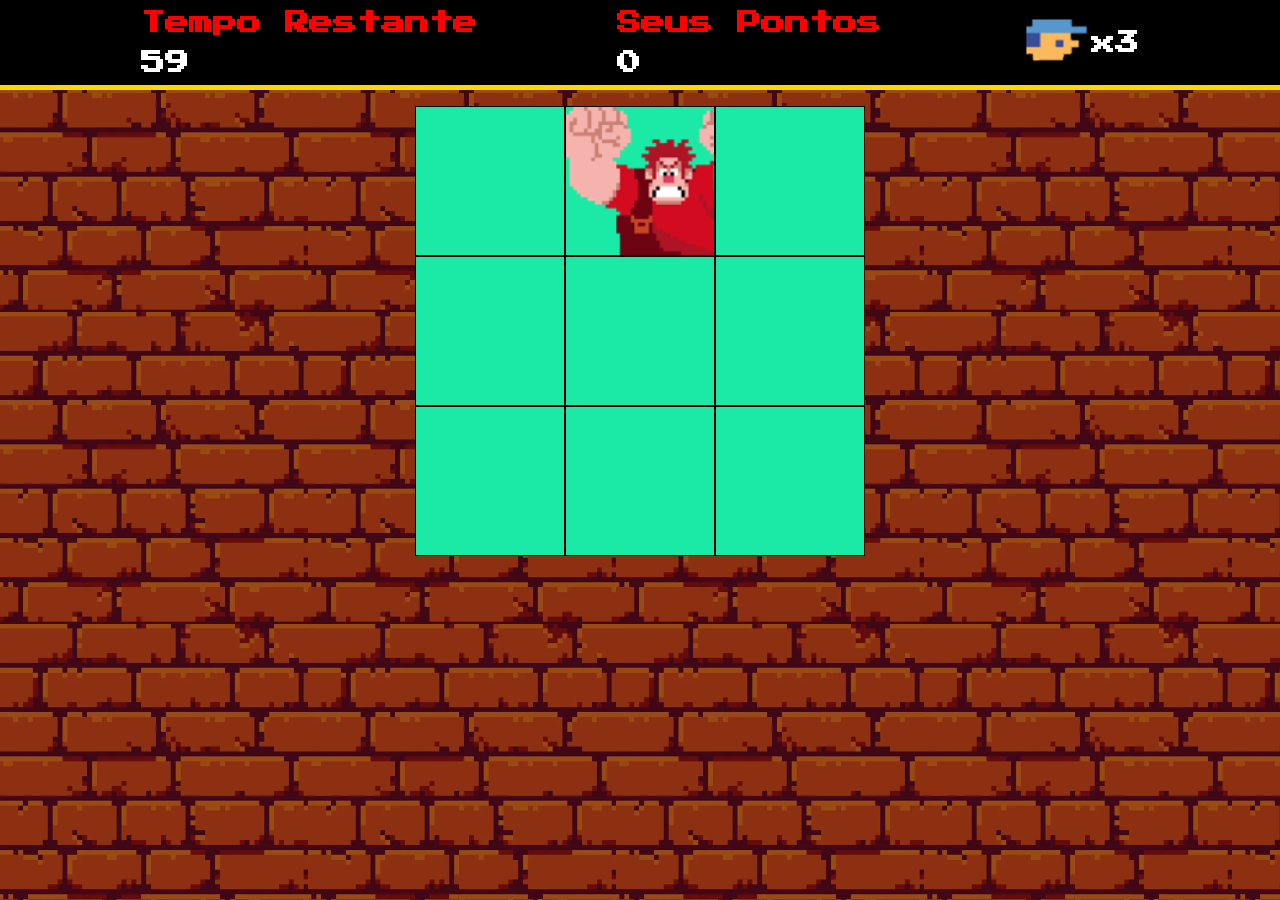
<file: index.html>
<!DOCTYPE html>
<html lang="pt-br">

<head>

  <meta charset="UTF-8">
  <meta name="viewport" content="width=device-width, initial-scale=1.0">
  <title>Detona Ralph</title>

  <link rel="preconnect" href="https://fonts.googleapis.com">
  <link rel="preconnect" href="https://fonts.gstatic.com" crossorigin>
  <link href="https://fonts.googleapis.com/css2?family=Bebas+Neue&family=Press+Start+2P&display=swap" rel="stylesheet">

  <link rel="stylesheet" href="./src/styles/reset.css">
  <link rel="stylesheet" href="./src/styles/main.css">
</head>

<body>

  <div class="container">
    <div class="menu">
      <div class="menu-time">
        <h2 style="color: red;">Tempo Restante</h2>
        <h2 id="time-left">0</h2>
      </div>
      <div class="menu-score">
        <h2 style="color: red;">Seus Pontos</h2>
        <h2 id="score">0</h2>
      </div>
      <div class="menu-lives">
        <img src="./src/imagens/player.png" alt="foto do jogador" height="60px" />
        <h2>x3</h2>
      </div>
    </div>

    <div class="panel">
      <div class="panel-row">
        <div class="square " id="1"></div>
        <div class="square" id="2"></div>
        <div class="square" id="3"></div>
      </div>

      <div class="panel-row">
        <div class="square enemy" id="4"></div>
        <div class="square" id="5"></div>
        <div class="square" id="6"></div>
      </div>

      <div class="panel-row">
        <div class="square" id="7"></div>
        <div class="square" id="8"></div>
        <div class="square" id="9"></div>
      </div>
    </div>
  </div>

  <script defer src="./src/scripts/engine.js"></script>
</body>

</html>
</file>
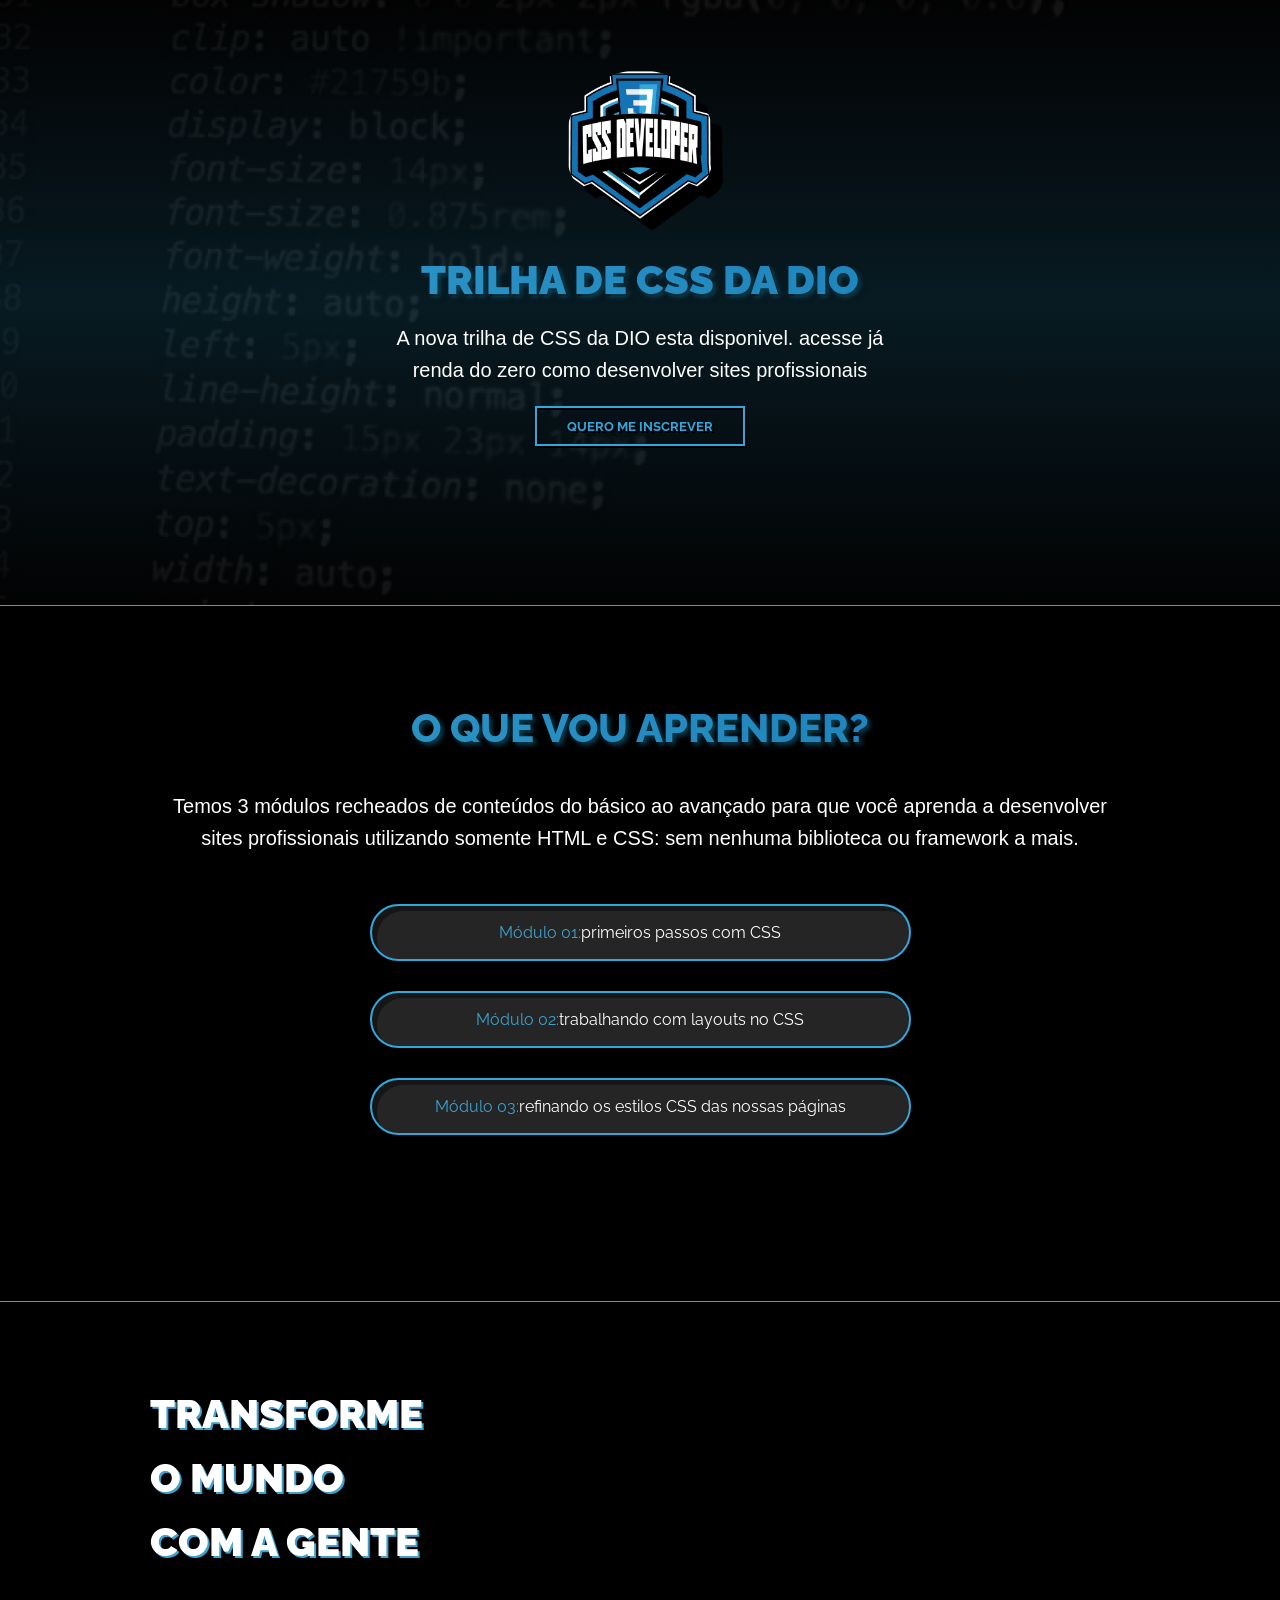
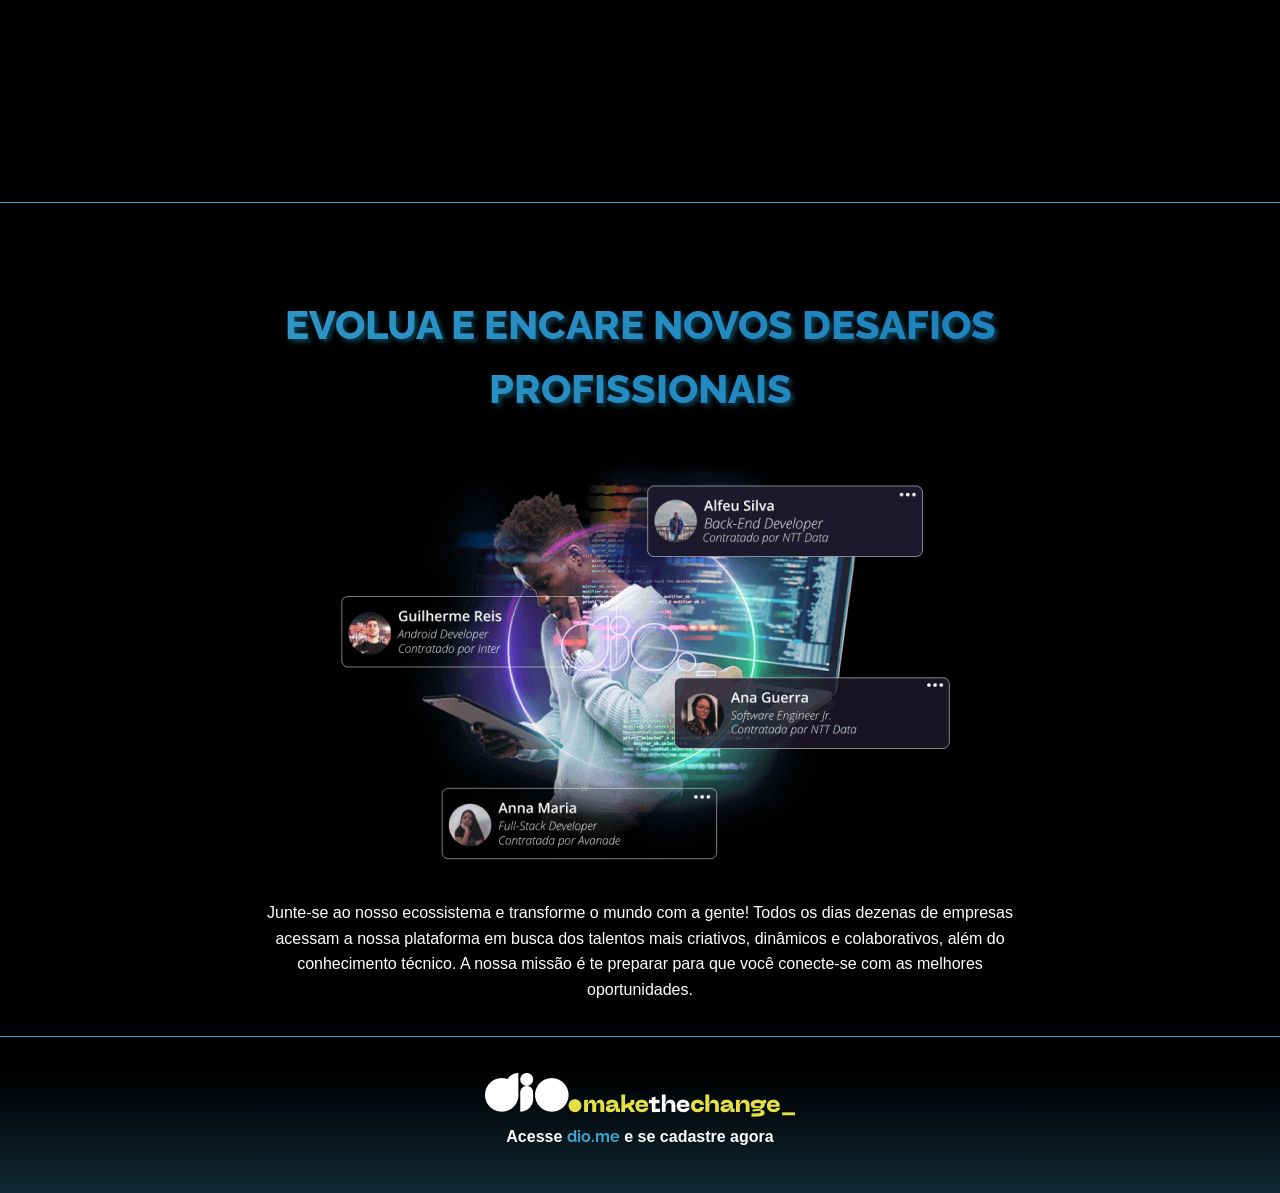
<file: PROJETO WEBSITE DIO/index.html>
<!DOCTYPE html>
<html lang="en">
<head>
    <meta charset="UTF-8">
    <meta name="viewport" content="width=device-width, initial-scale=1.0">
    <title>Document</title>
    <link rel="stylesheet" href="./assets/index.css">
</head>
<body class="topodosite" >
    <header class="primeiraaba">
        <div class="divprimeiraaba1" >
          <img class="imagemprimeiraaba" src="assets/imagens/imagem DIO 1.webp" alt="Logotipo Trilha de CSS DIO" >
            <h1 class="tituloprimeiraaba1" >TRILHA DE CSS DA DIO</h1>
            <p class="textoprimeiraaba">A nova trilha de CSS da DIO esta disponivel.
                 acesse já <br>renda do zero como desenvolver sites profissionais</p>
            <button class="botaoprimeiraaba">QUERO ME INSCREVER</button>
        </div>
    </header>
    <main>
        <section class="segundaaba">
            <h2 class="titulosegundaaba" >O QUE VOU APRENDER?</h2>
                  <p class="textosegundaaba" >Temos 3 módulos recheados de conteúdos do básico ao avançado para que você aprenda a 
                  desenvolver<br> sites profissionais utilizando somente HTML e CSS: sem nenhuma biblioteca ou framework a mais.</p>
            <div class="modulossegundaaba" >
                 <div class="antesdomodulo1" ><span class="modulo1" >Módulo 01: </span> primeiros passos com CSS</div>
                  <div class="antesdomodulo2" ><span class="modulo2" >Módulo 02: </span> trabalhando com layouts no CSS</div>
                 <div class="antesdomodulo3" ><span class="modulo3" >Módulo 03: </span> refinando os estilos CSS das nossas páginas</div>
            </div>
        </section>
            <section id="transformeomundo" >
            <p class="transformetexto" >TRANSFORME<br> O MUNDO<br> COM A GENTE</p>
        </section>
        <section class="terceiraaba">
            <h2 class="tituloterceiraaba">EVOLUA E ENCARE NOVOS DESAFIOS<br> PROFISSIONAIS</h2>
            <img class="imagemterceiraaba" src="./assets/imagens/imagem dio 4.png" >
            <p class="textoterceiraaba"> Junte-se ao nosso ecossistema e transforme o mundo com a gente! Todos os dias dezenas de empresas<br> acessam a nossa plataforma em busca dos talentos mais criativos, dinâmicos e colaborativos, além do<br> conhecimento técnico. A nossa missão é te preparar para que você conecte-se com as melhores<br> oportunidades.</p>
        </section>
    </main><br>
    <footer>
        <img class="logodadio" src="./assets/imagens/dio-logo.png" >
         <p class="rodape">Acesse <a class="link1" href="https://dio.me" >dio.me</a> e se cadastre agora</p>
    </footer>
    
</body>
</html>
</file>
<file: src/styles/main.css>
.container {
  display: flex;
  flex-direction: column;
  height: 100vh;
  background-image: url("../imagens/wall.png");
}
.menu {
  display: flex;
  justify-content: space-evenly;
  align-items: center;
  height: 90px;
  width: 100%;
  background-color: #000000;
  color: #ffffff;
  border-bottom: 5px solid #ffd700;
}
.panel {
  margin-top: 1rem;
  display: flex;
  align-items: center;
  justify-content: center;
}
.square {
  height: 150px;
  width: 150px;
  border: 1px solid #000000;
  background-color: #1aeaa5;
}
.enemy {
  background-image: url("../imagens/ralph.png");
  background-size: cover;
}
.menu-lives {
  display: flex;
  align-items: center;
  justify-content: center;
}
.menu-time h2:nth-child(2),
.menu-score h2:nth-child(2) {
  margin-top: 1rem;
}
</file>
<file: PROJETO WEBSITE DIO/assets/index.css>
@import url(./font/font.css);
.primeiraaba, .segundaaba, #transformeomundo, .terceiraaba{
     border-bottom: 3px solid #3BA1CD; /* borda padrão */
    width: 100%; /* garante largura total */
}


body {
    width: 100%;
    font-family: 'Arial', sans-serif;
    background-color: rgb(0, 0, 0);
    line-height: 1.6;
    overflow-x: hidden;
}
.imagemprimeiraaba{
    margin-top: 70px;
    width:150px;
    margin-bottom: 20px;
    border-radius: 50%;
    filter: drop-shadow(12px 12px rgb(0, 0, 0))
}
.primeiraaba{
    height: 605px;
    background: linear-gradient(to bottom, rgba(0, 0, 0, 0.21),#1e88b52d, rgba(0, 0, 0, 0.21)), url('./imagens/imagem\ DIO\ 2.png');
    background-size:cover;
    background-position: center;
    background-repeat: no-repeat;
    border-bottom: 1px solid #3BA1CD;
    background-image: -moz-linear-gradient(to bottom, rgba(0, 0, 0),#00b3ff81, rgba(0, 0, 0));
}
.divprimeiraaba1{
    text-align: center;
    max-width: 1440px; 
    margin: 0 auto;
    height: 605px;

}
.tituloprimeiraaba1{
    background: linear-gradient(90deg, #3BA1CD, #1572B7);
    -webkit-background-clip: text;
    -webkit-text-fill-color: transparent  ;
    background-clip: text;
    color:transparent;
    font-size: 40px;
    text-shadow: 3px 3px 5px #1f91be70;
    filter: drop-shadow(2px 2px rgb(0, 0, 0));
    font-weight: 900;    
}
.textoprimeiraaba{
    margin:10px 10px 10px 10px;
    color: white;
    font-family: Arial, Helvetica, sans-serif;
    font-weight: 500;
    font-size: 20px;

}
.botaoprimeiraaba{
    margin:10px 10px 10px 10px;
    border: 2px solid #31A8DD;
    padding: 10px 30px;
    background-color: transparent;
    color: #31A8DD;
    filter: drop-shadow(2px 2px black);
    font-weight: 700;
}

.main{
    width:1440px ;
    height:605px ;
}
.segundaaba{
    height: 605px;
    max-width: auto ;
    margin:0 auto;
    background-size: cover;
    display: block;
    max-height:605px ;
    text-align: center;
    border-bottom: 1px solid #3BA1CD;
}
.titulosegundaaba, .tituloterceiraaba{
    font-weight: 700;
    font-size: 32px;
    margin-top: 90px;
    margin-bottom: 30px;
    background: linear-gradient(90deg, #3BA1CD, #1572B7);
    -webkit-background-clip: text;
    -webkit-text-fill-color: transparent  ;
    background-clip: text;
    color:transparent;
    font-size: 40px;
    text-shadow: 3px 3px 5px #1f91be70;
    filter: drop-shadow(2px 2px rgb(0, 0, 0));
    font-weight: 800;
}
.textosegundaaba{
    margin:10px 10px 50px 10px;
    color: white;
    font-family: Arial, Helvetica, sans-serif;
    font-weight: 500;
    font-size: 20px;

}
.antesdomodulo1, .antesdomodulo2, .antesdomodulo3{
    box-shadow: inset 5px 5px #171616;
    width:535px ;
    height:51px ;
    background-color: #252525;
    border-radius: 57px;
    margin: auto;
    padding: 1px 1px 1px 1px;    
    text-align: center;
    display: flex;
    align-items: center;
    justify-content: center;
    margin-bottom: 30px;
    border:#31A8DD solid 2px;
    color: white;   
}
.modulo1, .modulo2, .modulo3{
    color: #3BA1CD;
}
#transformeomundo{
    background: url('./imagens/imagem\ DIO\ 3.png')no-repeat center center;
    background-attachment: fixed;
    height: 500px;
    background-size:cover;
    width: 100%;
    min-height: 400px;
    display: flex;
    border-bottom: 1px solid #3BA1CD;
}
.transformetexto{
    width: 400px;
    height: 240px;
    margin-left: 150px;
    margin-top: 80px;
    font-size: 40px;
    font-weight: bold;
    color: #ffffff;
    text-shadow: 2px 2px #3BA1CD;
    font-weight: 900;

}
.terceiraaba{
    max-width:100% ;
    margin: 0 auto;
    min-height:605px;
    border-bottom: 1px solid #3BA1CD;
    padding-bottom: 40px;
    background-size: cover;
    background-position: center;
    background-repeat: no-repeat;
    border-bottom: 1px solid #3BA1CD;
}
.tituloterceiraaba{
    text-align: center;
}
.imagemterceiraaba{
    width: 100%;
    max-width: 659px;
    height: auto;
    display: block;
    margin:20px auto;
}
.textoterceiraaba{
    text-align: center;
    max-width:792px ;
    height:76px ;
    font-size: 16px;
    margin:10px auto 100px auto;
    color: white;
    font-family: Arial, Helvetica, sans-serif;
    font-weight: 500;
    margin-bottom: 20px;
    
}
footer{
    height: 50px;
    margin-top: 10px;
    width:100% ;
    min-height:120px ;  
    text-align: center;
    background: linear-gradient( #000000,#369bc642 );
}

.link1{
    font-weight: 700;
    color: #3BA1CD;
    text-decoration-line: none;
}
.rodape{
    height: 50px;
    font-weight: 700;
    color: white;
    font-family: Arial, Helvetica, sans-serif;
}
</file>
